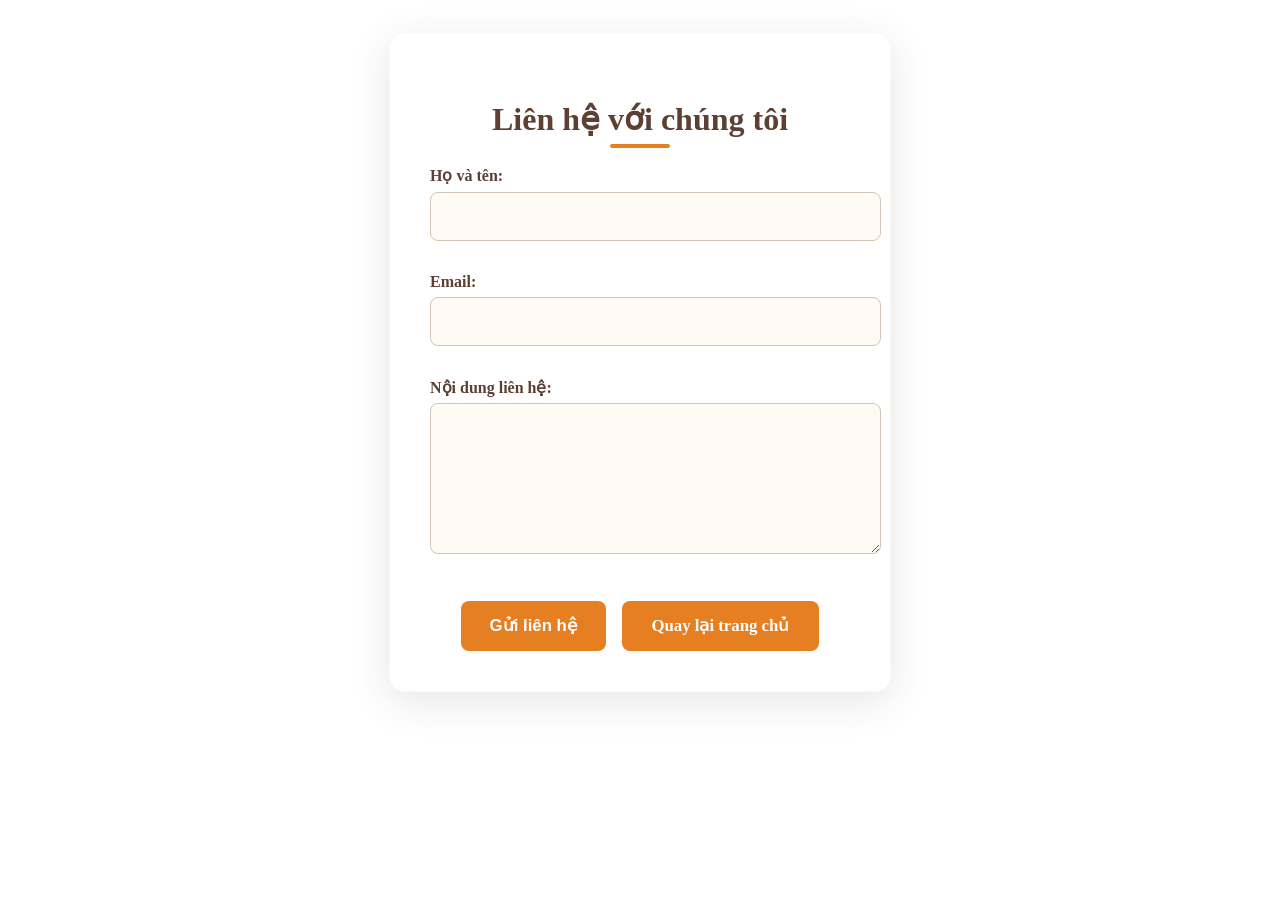
<file: ASM2_lienhe.html>
<!DOCTYPE html>
<html lang="vi">
<head>
  <meta charset="UTF-8">
  <meta name="viewport" content="width=device-width, initial-scale=1.0">
  <title>Liên hệ - Tuấn Anh Coffee & Tea</title>
  <link rel="stylesheet" href="styleasm2.css">  <!-- gắn CSS chung của bạn ở đây -->
</head>
<body>

  <div class="cta-contact-container">
    <h2 class="cta-contact-title">Liên hệ với chúng tôi</h2>
    
    <form id="cta-contact-form">
      <label for="cta-name" class="cta-contact-label">Họ và tên:</label>
      <input type="text" id="cta-name" class="cta-contact-input" required>

      <label for="cta-email" class="cta-contact-label">Email:</label>
      <input type="email" id="cta-email" class="cta-contact-input" required>

      <label for="cta-message" class="cta-contact-label">Nội dung liên hệ:</label>
      <textarea id="cta-message" class="cta-contact-textarea" rows="5" required></textarea>

      <div class="cta-button-group">
        <button type="submit" class="cta-submit-btn">Gửi liên hệ</button>
        <a href="ASM2_Dangtrantuananh_pi03010.html" class="cta-home-link">Quay lại trang chủ</a>
      </div>
    </form>
  </div>

  <script>
    document.getElementById("cta-contact-form").addEventListener("submit", function(event) {
      event.preventDefault();
      alert("Chúng tôi sẽ liên hệ với bạn sớm nhất có thể! Cảm ơn bạn đã liên hệ với Tuấn Anh Coffee & Tea.");
      document.getElementById("cta-contact-form").reset();
    });
  </script>

</body>
</html>
</file>
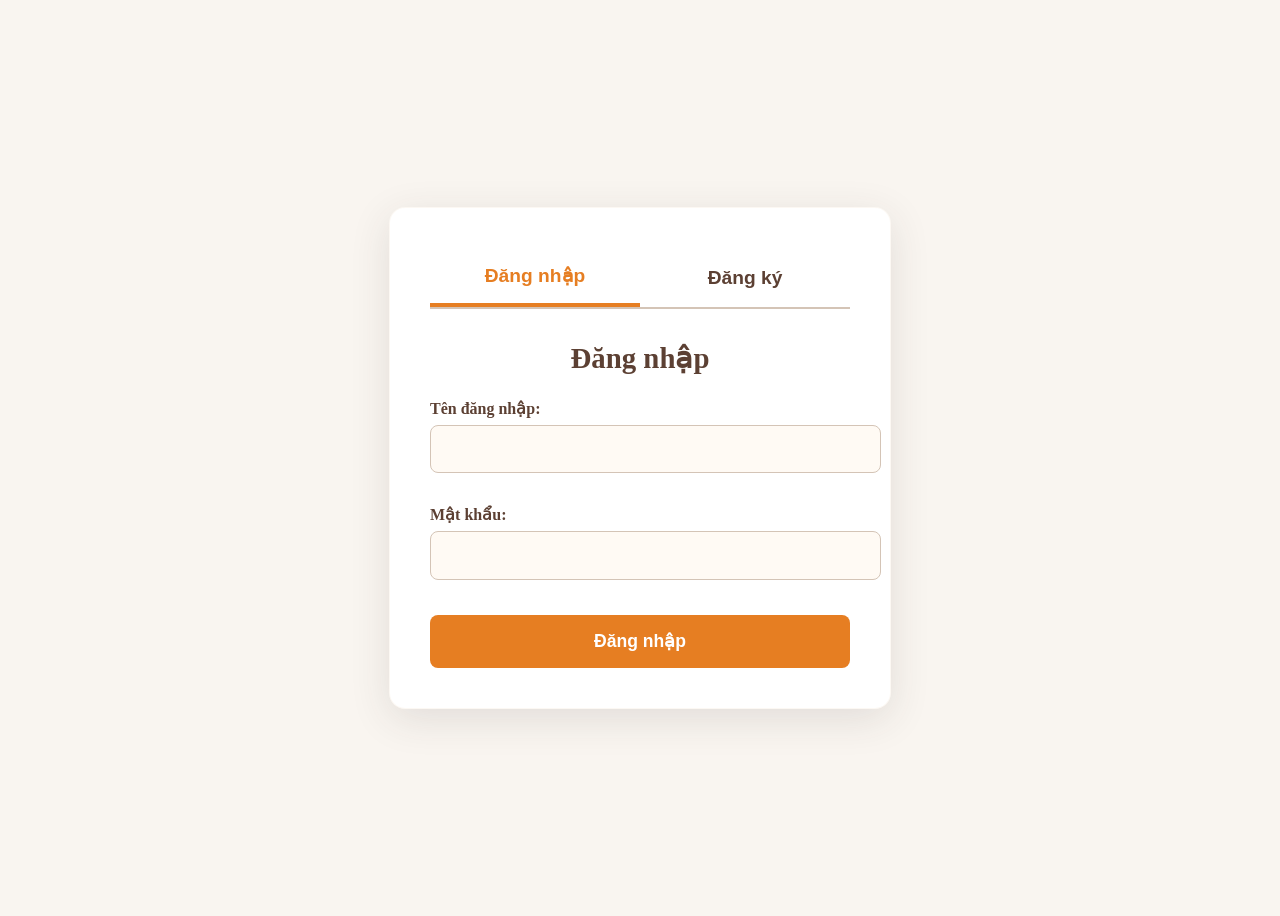
<file: ASM2_LOGIN.html>
<!DOCTYPE html>
<html lang="vi">
<head>
  <meta charset="UTF-8">
  <meta name="viewport" content="width=device-width, initial-scale=1.0">
  <title>Đăng nhập & Đăng ký - Tuấn Anh Coffee & Tea</title>
  <link rel="stylesheet" href="styleasm2.css">  <!-- file CSS chung của bạn -->
</head>
<body style="background: #f9f5f0; min-height: 100vh; display: flex; align-items: center; justify-content: center;">

  <div class="auth-container">
    <div class="auth-tabs">
      <button class="auth-tab active" data-tab="login">Đăng nhập</button>
      <button class="auth-tab" data-tab="register">Đăng ký</button>
    </div>

    <!-- Form Đăng nhập -->
    <div id="loginFormWrapper" class="auth-form active">
      <h2 class="auth-title">Đăng nhập</h2>
      <form id="loginForm">
        <label for="loginUsername" class="auth-label">Tên đăng nhập:</label>
        <input type="text" id="loginUsername" class="auth-input" required>

        <label for="loginPassword" class="auth-label">Mật khẩu:</label>
        <input type="password" id="loginPassword" class="auth-input" required>

        <button type="submit" class="auth-submit">Đăng nhập</button>
      </form>
    </div>

    <!-- Form Đăng ký -->
    <div id="registerFormWrapper" class="auth-form">
      <h2 class="auth-title">Đăng ký</h2>
      <form id="registerForm">
        <label for="regUsername" class="auth-label">Tên đăng nhập:</label>
        <input type="text" id="regUsername" class="auth-input" required>

        <label for="regPassword" class="auth-label">Mật khẩu:</label>
        <input type="password" id="regPassword" class="auth-input" required>

        <button type="submit" class="auth-submit">Đăng ký</button>
      </form>
    </div>
  </div>

  <script>
    // Chuyển tab
    const tabs = document.querySelectorAll('.auth-tab');
    const forms = document.querySelectorAll('.auth-form');

    tabs.forEach(tab => {
      tab.addEventListener('click', () => {
        tabs.forEach(t => t.classList.remove('active'));
        tab.classList.add('active');

        forms.forEach(f => f.classList.remove('active'));
        document.getElementById(tab.dataset.tab + 'FormWrapper').classList.add('active');
      });
    });

    // Đăng ký - lưu localStorage
    document.getElementById("registerForm").addEventListener("submit", function(event) {
      event.preventDefault();
      const username = document.getElementById("regUsername").value.trim();
      const password = document.getElementById("regPassword").value;

      if (username && password) {
        localStorage.setItem("auth_username", username);
        localStorage.setItem("auth_password", password); // Lưu ý: Chỉ demo, không an toàn thực tế!
        alert("Đăng ký thành công! Bạn có thể đăng nhập ngay.");
        // Chuyển sang tab đăng nhập
        document.querySelector('[data-tab="login"]').click();
      }
    });

    // Đăng nhập
    document.getElementById("loginForm").addEventListener("submit", function(event) {
      event.preventDefault();
      const username = document.getElementById("loginUsername").value.trim();
      const password = document.getElementById("loginPassword").value;

      const savedUser = localStorage.getItem("auth_username");
      const savedPass = localStorage.getItem("auth_password");

      if (username === savedUser && password === savedPass) {
        alert("Đăng nhập thành công! Chào mừng quay lại.");
        window.location.href = "ASM2_Dangtrantuananh_pi03010.html"; // trang chủ
      } else {
        alert("Sai tên đăng nhập hoặc mật khẩu!");
      }
    });
  </script>

</body>
</html>
</file>
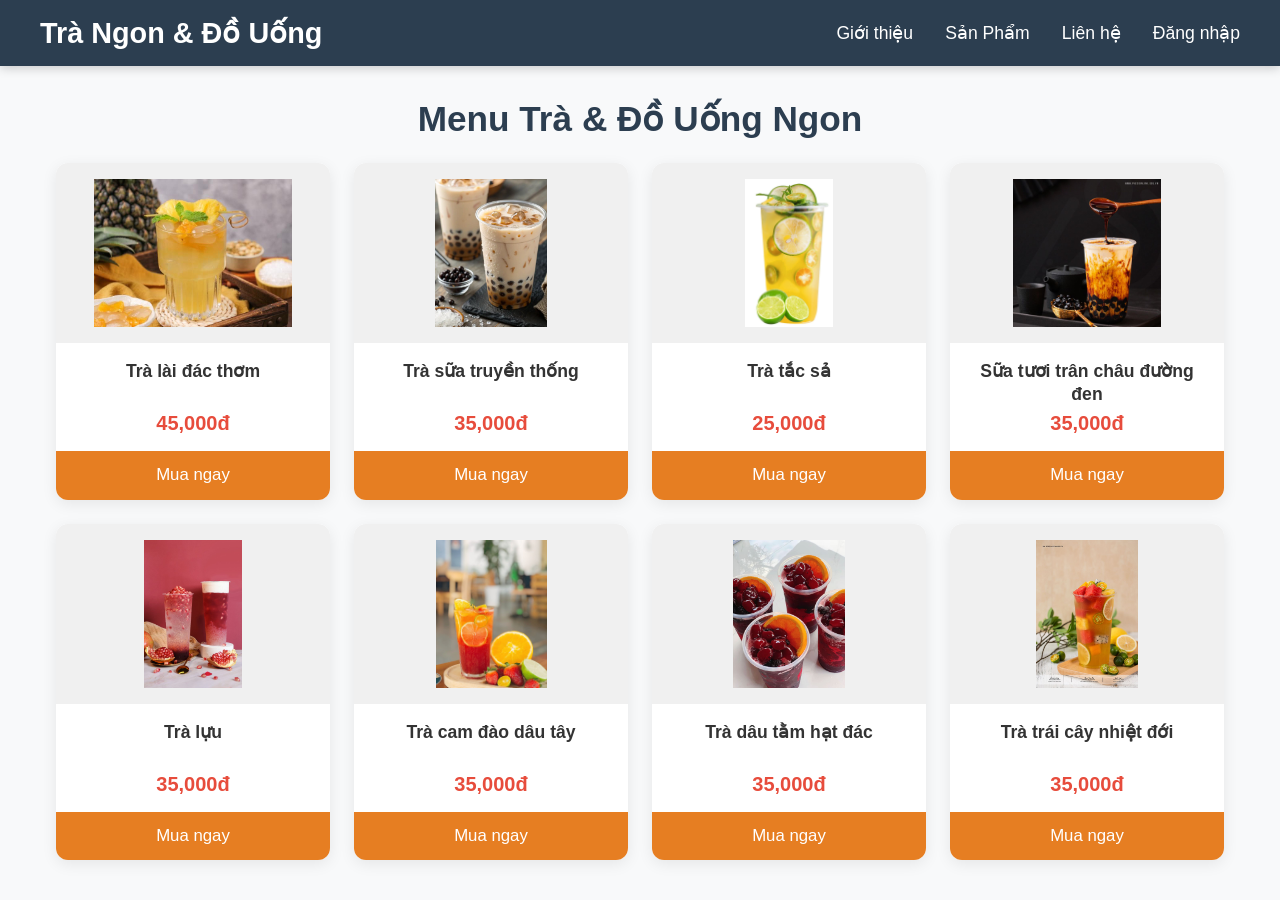
<file: ASM2_SANPHAM.html>
<!DOCTYPE html>
<html lang="vi">
<head>
  <meta charset="UTF-8">
  <meta name="viewport" content="width=device-width, initial-scale=1.0">
  <title>Trang Bán Hàng - Trà & Đồ Uống</title>
  <style>
    * { margin: 0; padding: 0; box-sizing: border-box; }
    body {
      font-family: Arial, sans-serif;
      background: #f8f9fa;
      color: #333;
    }

    header {
      background: #2c3e50;
      color: white;
      padding: 1rem 2rem;
      position: sticky;
      top: 0;
      z-index: 1000;
      box-shadow: 0 2px 10px rgba(0,0,0,0.2);
    }
    .header-container {
      max-width: 1200px;
      margin: 0 auto;
      display: flex;
      justify-content: space-between;
      align-items: center;
      flex-wrap: wrap;
    }
    .logo {
      font-size: 1.8rem;
      font-weight: bold;
    }
    nav ul {
      list-style: none;
      display: flex;
      gap: 2rem;
    }
    nav a {
      color: white;
      text-decoration: none;
      font-size: 1.1rem;
      transition: color 0.3s;
    }
    nav a:hover {
      color: #e67e22;
    }

    h1 {
      text-align: center;
      color: #2c3e50;
      margin: 2rem 0 1.5rem;
      font-size: 2.2rem;
    }
    .container {
      max-width: 1200px;
      margin: 0 auto;
      padding: 0 1rem;
      display: grid;
      grid-template-columns: repeat(auto-fill, minmax(240px, 1fr));
      gap: 1.5rem;
    }
    .product {
      background: white;
      border-radius: 12px;
      overflow: hidden;
      box-shadow: 0 4px 15px rgba(0,0,0,0.08);
      transition: transform 0.25s, box-shadow 0.25s;
      text-align: center;
    }
    .product:hover {
      transform: translateY(-8px);
      box-shadow: 0 10px 25px rgba(0,0,0,0.12);
    }
    .product img {
      width: 100%;
      height: 180px;
      object-fit: contain;
      background: #f0f0f0;
      padding: 1rem;
    }
    .product h3 {
      font-size: 1.1rem;
      margin: 0.8rem 0.8rem 0.4rem;
      height: 2.6em;
      line-height: 1.3;
      overflow: hidden;
    }
    .product p {
      color: #e74c3c;
      font-weight: bold;
      font-size: 1.25rem;
      margin-bottom: 1rem;
    }
    .product button {
      background: #e67e22;
      color: white;
      border: none;
      width: 100%;
      padding: 0.9rem;
      font-size: 1.05rem;
      cursor: pointer;
      transition: background 0.3s;
    }
    .product button:hover {
      background: #d35400;
    }

    @media (max-width: 768px) {
      nav ul {
        flex-direction: column;
        gap: 1rem;
        margin-top: 1rem;
      }
    }
  </style>
</head>
<body>

  <header>
    <div class="header-container">
      <div class="logo">Trà Ngon & Đồ Uống</div>
      <nav>
        <ul>
          <li><a href="ASM2_Dangtrantuananh_pi03010.html">Giới thiệu</a></li>
          <li><a href="ASM2_SANPHAM.html">Sản Phẩm</a></li>
          <li><a href="ASM2_lienhe.html">Liên hệ</a></li>
          <li><a href="ASM2_LOGIN.html">Đăng nhập</a></li>
        </ul>
      </nav>
    </div>
  </header>

  <h1>Menu Trà & Đồ Uống Ngon</h1>

  <div class="container" id="product-list"></div>

  <script>
    const products = [
      { name: "Trà lài đác thơm",         price: "45,000đ", img: "tralaidacthom.jpg" },
      { name: "Trà sữa truyền thống",     price: "35,000đ", img: "truyền thống.jpg" },
      { name: "Trà tắc sả",               price: "25,000đ", img: "trâtc.jpg" },
      { name: "Sữa tươi trân châu đường đen", price: "35,000đ", img: "suatuoitranchauduongden.jpg" },
      { name: "Trà lựu",                  price: "35,000đ", img: "tà lựu.jpg" },
      { name: "Trà cam đào dâu tây",      price: "35,000đ", img: "trâcmdaodautay.jpg" },
      { name: "Trà dâu tằm hạt đác",      price: "35,000đ", img: "tradautamhatdac.jpg" },
      { name: "Trà trái cây nhiệt đới",   price: "35,000đ", img: "tratraicaynhietdoi.jpg" },
    ];

    const productList = document.getElementById("product-list");

    products.forEach(p => {
      const div = document.createElement("div");
      div.className = "product";
      div.innerHTML = `
        <img src="${p.img}" alt="${p.name}" 
             onerror="this.src='https://via.placeholder.com/300x180?text=${encodeURIComponent(p.name)}';">
        <h3>${p.name}</h3>
        <p>${p.price}</p>
        <button onclick="alert('Bạn đã mua ${p.name} thành công!')">Mua ngay</button>
      `;
      productList.appendChild(div);
    });
  </script>

</body>
</html>
</file>
<file: styleasm2.css>
margin: 0;
      padding: 0;
      box-sizing: border-box;
    }
    body {
      font-family: 'Segoe UI', Tahoma, Geneva, Verdana, sans-serif;
      background: #f9f5f0;
      color: #3c2f2f;
      line-height: 1.6;
    }

    /* Logo & Header */
    .logo {
      display: block;
      width: 180px;
      margin: 20px auto;
    }
    header {
      background: linear-gradient(to right, #3c2f2f, #5c4033);
      color: white;
      text-align: center;
      padding: 1.5rem 1rem;
      position: sticky;
      top: 0;
      z-index: 100;
      box-shadow: 0 4px 12px rgba(0,0,0,0.2);
    }
    header h1 {
      font-size: 2.2rem;
      margin-bottom: 1rem;
      color: #e8c39e;
    }
    nav ul {
      list-style: none;
      display: flex;
      justify-content: center;
      gap: 2.5rem;
      flex-wrap: wrap;
    }
    nav a {
      color: #e8c39e;
      text-decoration: none;
      font-size: 1.15rem;
      font-weight: 500;
      transition: color 0.3s, transform 0.3s;
    }
    nav a:hover {
      color: #fff;
      transform: translateY(-3px);
    }

    /* Hero / Banner */
    .hero {
      background: url('ẢNHHEADER.png') center/cover no-repeat;
      height: 60vh;
      min-height: 400px;
      display: flex;
      align-items: center;
      justify-content: center;
      text-align: center;
      color: white;
      position: relative;
    }
    .hero::before {
      content: '';
      position: absolute;
      inset: 0;
      background: rgba(60, 47, 47, 0.55);
    }
    .hero-content {
      position: relative;
      z-index: 1;
    }
    .hero h2 {
      font-size: 3.5rem;
      margin-bottom: 1rem;
      text-shadow: 2px 2px 8px rgba(0,0,0,0.7);
    }
    .hero p {
      font-size: 1.4rem;
      max-width: 700px;
      margin: 0 auto;
    }

    /* Sections */
    section {
      padding: 4rem 1.5rem;
      max-width: 1100px;
      margin: 0 auto;
    }
    section h2 {
      text-align: center;
      font-size: 2.2rem;
      color: #5c4033;
      margin-bottom: 2rem;
      position: relative;
    }
    section h2::after {
      content: '';
      width: 80px;
      height: 4px;
      background: #e67e22;
      display: block;
      margin: 12px auto 0;
      border-radius: 2px;
    }

    #gioithieu p {
      font-size: 1.2rem;
      max-width: 800px;
      margin: 0 auto;
      text-align: center;
      color: #555;
    }

    #hinhanh {
      background: #fff;
      border-radius: 16px;
      box-shadow: 0 8px 30px rgba(0,0,0,0.08);
      overflow: hidden;
    }
    #hinhanh ul {
      display: grid;
      grid-template-columns: repeat(auto-fit, minmax(280px, 1fr));
      gap: 1.5rem;
      list-style: none;
      padding: 0 1.5rem 2rem;
    }
    #hinhanh img {
      width: 100%;
      border-radius: 12px;
      box-shadow: 0 6px 20px rgba(0,0,0,0.1);
      transition: transform 0.4s;
    }
    #hinhanh img:hover {
      transform: scale(1.05);
    }
    #hinhanh li {
      text-align: center;
      font-weight: 600;
      color: #5c4033;
    }

    /* Footer */
    footer {
      background: #3c2f2f;
      color: #e8c39e;
      text-align: center;
      padding: 2rem 1rem;
      font-size: 0.95rem;
    }
    footer br {
      display: none;
    }
    @media (max-width: 600px) {
      nav ul { flex-direction: column; gap: 1.2rem; }
      .hero h2 { font-size: 2.5rem; }
      header h1 { font-size: 1.8rem; }
    }
    /* ================== FORM LIÊN HỆ - CTA ================== */
.cta-contact-container {
  background: white;
  padding: 2.5rem;
  border-radius: 16px;
  box-shadow: 0 10px 40px rgba(60, 47, 47, 0.12);
  width: 100%;
  max-width: 420px;
  border: 1px solid #e8c39e20;
  margin: 2rem auto;
}

.cta-contact-title {
  text-align: center;
  font-size: 2rem;
  color: #5c4033;
  margin-bottom: 1.8rem;
  position: relative;
}

.cta-contact-title::after {
  content: '';
  width: 60px;
  height: 4px;
  background: #e67e22;
  position: absolute;
  bottom: -10px;
  left: 50%;
  transform: translateX(-50%);
  border-radius: 2px;
}

.cta-contact-label {
  display: block;
  margin: 0.8rem 0 0.4rem;
  font-weight: 600;
  color: #5c4033;
  font-size: 1rem;
}

.cta-contact-input,
.cta-contact-textarea {
  width: 100%;
  padding: 0.9rem;
  margin-bottom: 1.2rem;
  border: 1px solid #d4c4b6;
  border-radius: 8px;
  font-size: 1rem;
  background: #fffaf4;
  transition: all 0.3s ease;
}

.cta-contact-input:focus,
.cta-contact-textarea:focus {
  border-color: #e67e22;
  outline: none;
  box-shadow: 0 0 0 3px rgba(230, 126, 34, 0.15);
  background: white;
}

.cta-contact-textarea {
  resize: vertical;
  min-height: 120px;
}

.cta-button-group {
  display: flex;
  flex-wrap: wrap;
  gap: 1rem;
  justify-content: center;
  margin-top: 1.5rem;
}

.cta-submit-btn,
.cta-home-link {
  background: #e67e22;
  color: white;
  border: none;
  padding: 0.9rem 1.8rem;
  border-radius: 8px;
  cursor: pointer;
  font-size: 1.05rem;
  font-weight: 600;
  text-decoration: none;
  transition: all 0.3s ease;
  min-width: 140px;
  text-align: center;
}

.cta-submit-btn:hover,
.cta-home-link:hover {
  background: #d35400;
  transform: translateY(-2px);
  box-shadow: 0 6px 15px rgba(230, 126, 34, 0.25);
}

/* Responsive */
@media (max-width: 480px) {
  .cta-contact-container {
    padding: 1.8rem;
  }
  .cta-contact-title {
    font-size: 1.7rem;
  }
  .cta-button-group {
    flex-direction: column;
  }
}
/* ================== FORM ĐĂNG NHẬP / ĐĂNG KÝ - AUTH ================== */
.auth-container {
  background: white;
  padding: 2.5rem;
  border-radius: 16px;
  box-shadow: 0 10px 40px rgba(60, 47, 47, 0.12);
  width: 100%;
  max-width: 420px;
  margin: 4rem auto;
  border: 1px solid #e8c39e20;
}

.auth-tabs {
  display: flex;
  margin-bottom: 2rem;
  border-bottom: 2px solid #d4c4b6;
}

.auth-tab {
  flex: 1;
  padding: 1rem;
  text-align: center;
  font-size: 1.2rem;
  font-weight: 600;
  color: #5c4033;
  cursor: pointer;
  transition: all 0.3s;
  background: none;
  border: none;
}

.auth-tab.active {
  color: #e67e22;
  border-bottom: 4px solid #e67e22;
}

.auth-tab:hover {
  color: #e67e22;
}

.auth-title {
  text-align: center;
  font-size: 1.8rem;
  color: #5c4033;
  margin-bottom: 1.5rem;
}

.auth-form {
  display: none;
}

.auth-form.active {
  display: block;
}

.auth-label {
  display: block;
  margin: 0.8rem 0 0.4rem;
  font-weight: 600;
  color: #5c4033;
  font-size: 1rem;
}

.auth-input {
  width: 100%;
  padding: 0.9rem;
  margin-bottom: 1.2rem;
  border: 1px solid #d4c4b6;
  border-radius: 8px;
  font-size: 1rem;
  background: #fffaf4;
  transition: all 0.3s ease;
}

.auth-input:focus {
  border-color: #e67e22;
  outline: none;
  box-shadow: 0 0 0 3px rgba(230, 126, 34, 0.15);
  background: white;
}

.auth-submit {
  width: 100%;
  background: #e67e22;
  color: white;
  border: none;
  padding: 1rem;
  border-radius: 8px;
  font-size: 1.1rem;
  font-weight: 600;
  cursor: pointer;
  transition: all 0.3s ease;
  margin-top: 1rem;
}

.auth-submit:hover {
  background: #d35400;
  transform: translateY(-2px);
  box-shadow: 0 6px 15px rgba(230, 126, 34, 0.25);
}

/* Responsive */
@media (max-width: 480px) {
  .auth-container {
    padding: 1.8rem;
    margin: 2rem 1rem;
  }
  .auth-title {
    font-size: 1.6rem;
  }
}
</file>
